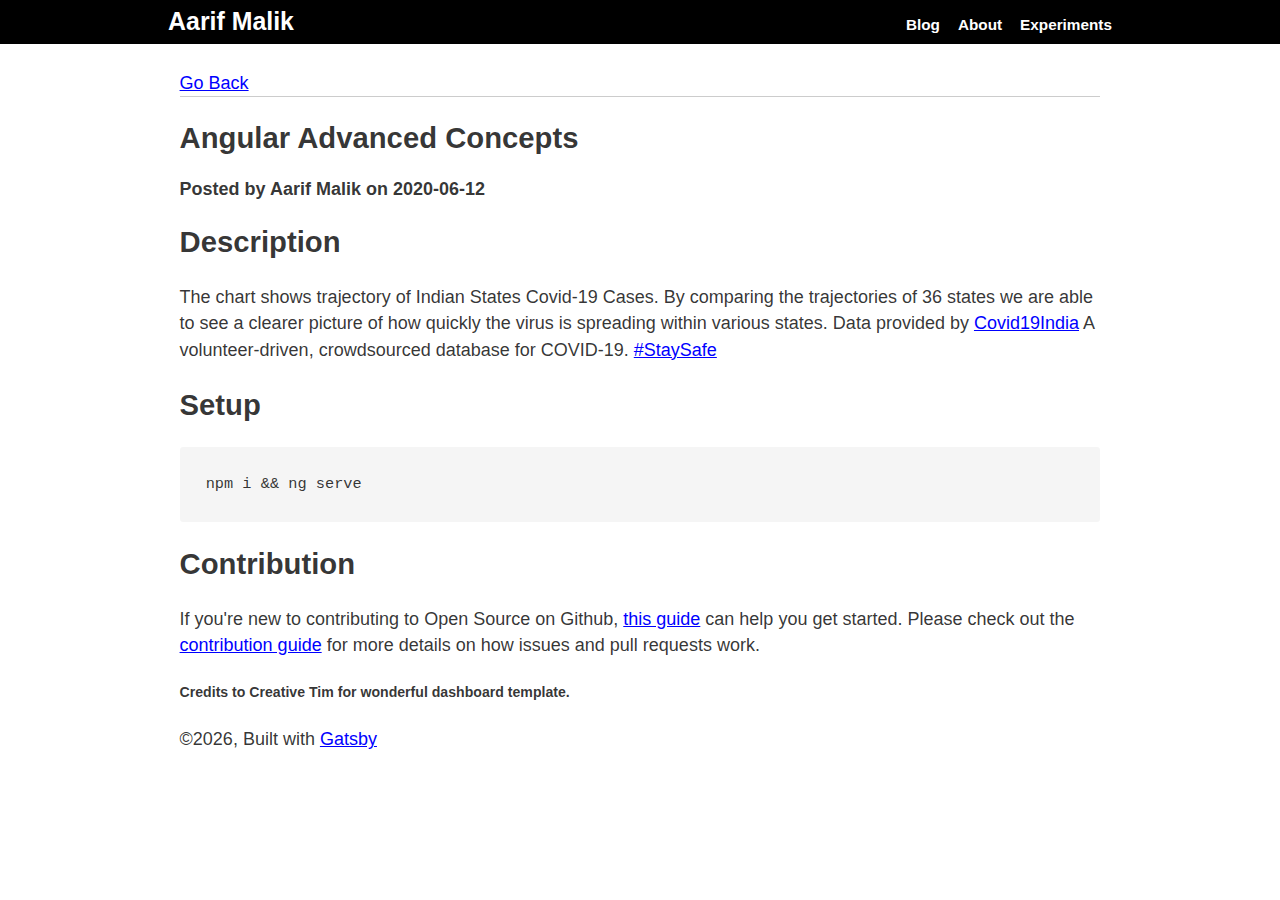
<file: post-four/index.html>
<!DOCTYPE html><html><head><meta charSet="utf-8"/><meta http-equiv="x-ua-compatible" content="ie=edge"/><meta name="viewport" content="width=device-width, initial-scale=1, shrink-to-fit=no"/><style data-href="/styles.173eb393f4bdedbda7a3.css">html{font-family:-apple-system,BlinkMacSystemFont,Segoe UI,Roboto,Oxygen-Sans,Ubuntu,Cantarell,Helvetica Neue,sans-serif;-ms-text-size-adjust:100%;-webkit-text-size-adjust:100%}body{margin:0;-webkit-font-smoothing:antialiased;-moz-osx-font-smoothing:grayscale}article,aside,details,figcaption,figure,footer,header,main,menu,nav,section,summary{display:block}audio,canvas,progress,video{display:inline-block}audio:not([controls]){display:none;height:0}progress{vertical-align:baseline}[hidden],template{display:none}a{color:#00f;background-color:transparent;-webkit-text-decoration-skip:objects}a:active,a:hover{outline-width:0}abbr[title]{border-bottom:none;text-decoration:underline;-webkit-text-decoration:underline dotted;text-decoration:underline dotted}b,strong{font-weight:inherit;font-weight:bolder}dfn{font-style:italic}h1{font-size:2em;margin:.67em 0}mark{background-color:#ff0;color:#000}small{font-size:80%}sub,sup{font-size:75%;line-height:0;position:relative;vertical-align:baseline}sub{bottom:-.25em}sup{top:-.5em}img{border-style:none}svg:not(:root){overflow:hidden}code,kbd,pre,samp{font-family:monospace,monospace;font-size:1em}figure{margin:1em 40px}hr{box-sizing:content-box;height:0;overflow:visible}button,input,optgroup,select,textarea{font:inherit;margin:0}optgroup{font-weight:700}button,input{overflow:visible}button,select{text-transform:none}[type=reset],[type=submit],button,html [type=button]{-webkit-appearance:button}[type=button]::-moz-focus-inner,[type=reset]::-moz-focus-inner,[type=submit]::-moz-focus-inner,button::-moz-focus-inner{border-style:none;padding:0}[type=button]:-moz-focusring,[type=reset]:-moz-focusring,[type=submit]:-moz-focusring,button:-moz-focusring{outline:1px dotted ButtonText}fieldset{border:1px solid silver;margin:0 2px;padding:.35em .625em .75em}legend{box-sizing:border-box;color:inherit;display:table;max-width:100%;padding:0;white-space:normal}textarea{overflow:auto}[type=checkbox],[type=radio]{box-sizing:border-box;padding:0}[type=number]::-webkit-inner-spin-button,[type=number]::-webkit-outer-spin-button{height:auto}[type=search]{-webkit-appearance:textfield;outline-offset:-2px}[type=search]::-webkit-search-cancel-button,[type=search]::-webkit-search-decoration{-webkit-appearance:none}::-webkit-input-placeholder{color:inherit;opacity:.54}::-webkit-file-upload-button{-webkit-appearance:button;font:inherit}html{font:112.5%/1.45em georgia,serif;box-sizing:border-box;overflow-y:scroll}*,:after,:before{box-sizing:inherit}body{color:rgba(0,0,0,.8);font-family:-apple-system,BlinkMacSystemFont,Segoe UI,Roboto,Oxygen-Sans,Ubuntu,Cantarell,Helvetica Neue,sans-serif;font-weight:400;word-wrap:break-word;-webkit-font-kerning:normal;font-kerning:normal;-ms-font-feature-settings:"kern","liga","clig","calt";font-feature-settings:"kern","liga","clig","calt"}img{max-width:100%;padding:0;margin:0 1rem 0 -.2rem}h1{margin:0;font-size:2.25rem}h1,h2{padding:0;color:inherit;font-family:-apple-system,BlinkMacSystemFont,Segoe UI,Roboto,Oxygen,Ubuntu,Cantarell,Fira Sans,Droid Sans,Helvetica Neue,sans-serif;font-weight:700;text-rendering:optimizeLegibility;line-height:1.1}h2{margin:0 0 1.45rem;font-size:1.62671rem}h3{font-size:1.38316rem}h3,h4{padding:0;margin:0 0 1.45rem;color:inherit;font-family:-apple-system,BlinkMacSystemFont,Segoe UI,Roboto,Oxygen,Ubuntu,Cantarell,Fira Sans,Droid Sans,Helvetica Neue,sans-serif;font-weight:700;text-rendering:optimizeLegibility;line-height:1.1}h4{font-size:1rem}h5{font-size:.85028rem}h5,h6{padding:0;margin:0 0 1.45rem;color:inherit;font-family:-apple-system,BlinkMacSystemFont,Segoe UI,Roboto,Oxygen,Ubuntu,Cantarell,Fira Sans,Droid Sans,Helvetica Neue,sans-serif;font-weight:700;text-rendering:optimizeLegibility;line-height:1.1}h6{font-size:.78405rem}hgroup{padding:0;margin:0 0 1.45rem}ul{margin:0}ol,ul{padding:0;list-style-position:outside;list-style-image:none}ol{margin:0 0 1.45rem 1.45rem}dd,dl,figure,p{padding:0;margin:0 0 1.45rem}pre{margin:0 0 1.45rem;font-size:.85rem;line-height:1.42;background:rgba(0,0,0,.04);border-radius:3px;overflow:auto;word-wrap:normal;padding:1.45rem}table{font-size:1rem;line-height:1.45rem;border-collapse:collapse;width:100%}fieldset,table{padding:0;margin:0 0 1.45rem}blockquote{padding:0;margin:0 1.45rem 1.45rem}form,iframe,noscript{padding:0;margin:0 0 1.45rem}hr{padding:0;margin:0 0 calc(1.45rem - 1px);background:rgba(0,0,0,.2);border:none;height:1px}address{padding:0;margin:0 0 1.45rem}b,dt,strong,th{font-weight:700}li{margin-bottom:.725rem}ol li,ul li{padding-left:0}li>ol,li>ul{margin-left:1.45rem;margin-bottom:.725rem;margin-top:.725rem}blockquote :last-child,li :last-child,p :last-child{margin-bottom:0}li>p{margin-bottom:.725rem}code,kbd,samp{font-size:.85rem;line-height:1.45rem}abbr,abbr[title],acronym{border-bottom:1px dotted rgba(0,0,0,.5);cursor:help}abbr[title]{text-decoration:none}td,th,thead{text-align:left}td,th{border-bottom:1px solid rgba(0,0,0,.12);font-feature-settings:"tnum";-moz-font-feature-settings:"tnum";-ms-font-feature-settings:"tnum";-webkit-font-feature-settings:"tnum";padding:.725rem .96667rem calc(.725rem - 1px)}td:first-child,th:first-child{padding-left:0}td:last-child,th:last-child{padding-right:0}code,tt{background-color:rgba(0,0,0,.04);border-radius:3px;font-family:SFMono-Regular,Consolas,Roboto Mono,Droid Sans Mono,Liberation Mono,Menlo,Courier,monospace;padding:.2em 0}pre code{background:none;line-height:1.42}code:after,code:before,tt:after,tt:before{letter-spacing:-.2em;content:" "}pre code:after,pre code:before,pre tt:after,pre tt:before{content:""}@media only screen and (max-width:480px){html{font-size:100%}}.container,.sidebar{display:flex}.sidebar{z-index:100;height:100%;background:#000;flex-direction:column;justify-content:space-between;padding:2rem 1rem 1rem;position:fixed;overflow-y:hidden}.blog{padding:1rem 18rem 3rem;overflow-y:scroll;position:relative}.menu-items{list-style:None;color:#fff}.social{list-style:none;display:flex;justify-content:space-evenly}.postTitle{color:#000;text-decoration:none}.postTitle:hover{text-underline-position:under;text-decoration:underline}@media (max-width:900px){html{font-size:100%}.sidebar{width:100%;position:static;max-height:100%;height:auto;display:flex;flex-direction:row}.container{display:initial}.blog{overflow-y:scroll;position:relative;width:100%;padding:1rem 4.3rem 0}.blog,.menu-items{display:flex;flex-wrap:wrap}.menu-items{list-style:None;color:#fff}li{margin-right:.8rem}}</style><meta name="generator" content="Gatsby 2.22.15"/><title data-react-helmet="true"></title><link rel="icon" href="/favicon-32x32.png?v=edf3d310d67f8284a562bc3a58c3e761"/><link rel="manifest" href="/manifest.webmanifest"/><meta name="theme-color" content="#663399"/><link rel="apple-touch-icon" sizes="48x48" href="/icons/icon-48x48.png?v=edf3d310d67f8284a562bc3a58c3e761"/><link rel="apple-touch-icon" sizes="72x72" href="/icons/icon-72x72.png?v=edf3d310d67f8284a562bc3a58c3e761"/><link rel="apple-touch-icon" sizes="96x96" href="/icons/icon-96x96.png?v=edf3d310d67f8284a562bc3a58c3e761"/><link rel="apple-touch-icon" sizes="144x144" href="/icons/icon-144x144.png?v=edf3d310d67f8284a562bc3a58c3e761"/><link rel="apple-touch-icon" sizes="192x192" href="/icons/icon-192x192.png?v=edf3d310d67f8284a562bc3a58c3e761"/><link rel="apple-touch-icon" sizes="256x256" href="/icons/icon-256x256.png?v=edf3d310d67f8284a562bc3a58c3e761"/><link rel="apple-touch-icon" sizes="384x384" href="/icons/icon-384x384.png?v=edf3d310d67f8284a562bc3a58c3e761"/><link rel="apple-touch-icon" sizes="512x512" href="/icons/icon-512x512.png?v=edf3d310d67f8284a562bc3a58c3e761"/><link as="script" rel="preload" href="/component---src-templates-blog-post-js-3cf5f211f9b3f4f02914.js"/><link as="script" rel="preload" href="/styles-9b6f388623a2ec93d35f.js"/><link as="script" rel="preload" href="/app-eb00a0eac496f48c6afb.js"/><link as="script" rel="preload" href="/framework-59a9ef51c55d9b62f7de.js"/><link as="script" rel="preload" href="/webpack-runtime-2031f67726152aad88a0.js"/><link as="fetch" rel="preload" href="/page-data/post-four/page-data.json" crossorigin="anonymous"/><link as="fetch" rel="preload" href="/page-data/app-data.json" crossorigin="anonymous"/></head><body><div id="___gatsby"><div style="outline:none" tabindex="-1" id="gatsby-focus-wrapper"><aside style="background:black;margin-bottom:1.45rem"><div style="margin:0 auto;max-width:960px;padding:0.45rem"><h3 style="margin:0"><a style="color:white;text-decoration:none" href="/">Aarif Malik</a></h3><h5 style="padding-left:1rem;margin-top:-1rem;float:right"><a style="color:white;text-decoration:none" href="/">Experiments</a></h5><h5 style="padding-left:1rem;margin-top:-1rem;float:right"><a style="color:white;text-decoration:none" href="/about">About</a></h5><h5 style="padding-left:1rem;margin-top:-1rem;float:right"><a style="color:white;text-decoration:none" href="/blog">Blog</a></h5></div></aside> <div style="margin:0 auto;max-width:960px;padding:0 1.0875rem 1.45rem"><main> <div><a href="/blog">Go Back</a><hr/><h2>Angular Advanced Concepts</h2><h4>Posted by <!-- -->Aarif Malik<!-- --> on <!-- -->2020-06-12</h4><div><h2>Description</h2>
<p>The chart shows trajectory of Indian States Covid-19 Cases. By comparing the trajectories of 36 states we are able to see a clearer picture of how quickly the virus is spreading within various states. Data provided by <a href="https://api.covid19india.org/" target="_blank">Covid19India</a> A volunteer-driven, crowdsourced database for COVID-19. <a href="https://www.who.int/emergencies/diseases/novel-coronavirus-2019/advice-for-public" target="_blank">#StaySafe</a></p>
<h2>Setup</h2>
<pre><code>npm i &#x26;&#x26; ng serve
</code></pre>
<h2>Contribution</h2>
<p>If you're new to contributing to Open Source on Github, <a href="https://guides.github.com/activities/contributing-to-open-source/">this guide</a> can help you get started. Please check out the <a href="CONTRIBUTING.md">contribution guide</a> for more details on how issues and pull requests work.</p>
<h6>Credits to Creative Tim for wonderful dashboard template.</h6></div></div> </main> <footer> <!-- -->©<!-- -->2020<!-- -->, Built with <!-- --> <!-- --> <a href="https://www.gatsbyjs.org"> Gatsby </a> </footer> </div> </div><div id="gatsby-announcer" style="position:absolute;top:0;width:1px;height:1px;padding:0;overflow:hidden;clip:rect(0, 0, 0, 0);white-space:nowrap;border:0" aria-live="assertive" aria-atomic="true"></div></div><script id="gatsby-script-loader">/*<![CDATA[*/window.pagePath="/post-four";/*]]>*/</script><script id="gatsby-chunk-mapping">/*<![CDATA[*/window.___chunkMapping={"app":["/app-eb00a0eac496f48c6afb.js"],"component---src-pages-404-js":["/component---src-pages-404-js-415a66ea25a163d5c880.js"],"component---src-pages-about-js":["/component---src-pages-about-js-ecab1b4a20b0cf217c8c.js"],"component---src-pages-blog-js":["/component---src-pages-blog-js-96c57002e67e04059339.js"],"component---src-pages-index-js":["/component---src-pages-index-js-c9a748868ae4a522f886.js"],"component---src-pages-page-2-js":["/component---src-pages-page-2-js-669a531328740d59cd0f.js"],"component---src-pages-using-typescript-tsx":["/component---src-pages-using-typescript-tsx-df462b2306ad021d0e37.js"],"component---src-templates-blog-post-js":["/component---src-templates-blog-post-js-3cf5f211f9b3f4f02914.js"]};/*]]>*/</script><script src="/webpack-runtime-2031f67726152aad88a0.js" async=""></script><script src="/framework-59a9ef51c55d9b62f7de.js" async=""></script><script src="/app-eb00a0eac496f48c6afb.js" async=""></script><script src="/styles-9b6f388623a2ec93d35f.js" async=""></script><script src="/component---src-templates-blog-post-js-3cf5f211f9b3f4f02914.js" async=""></script></body></html>
</file>
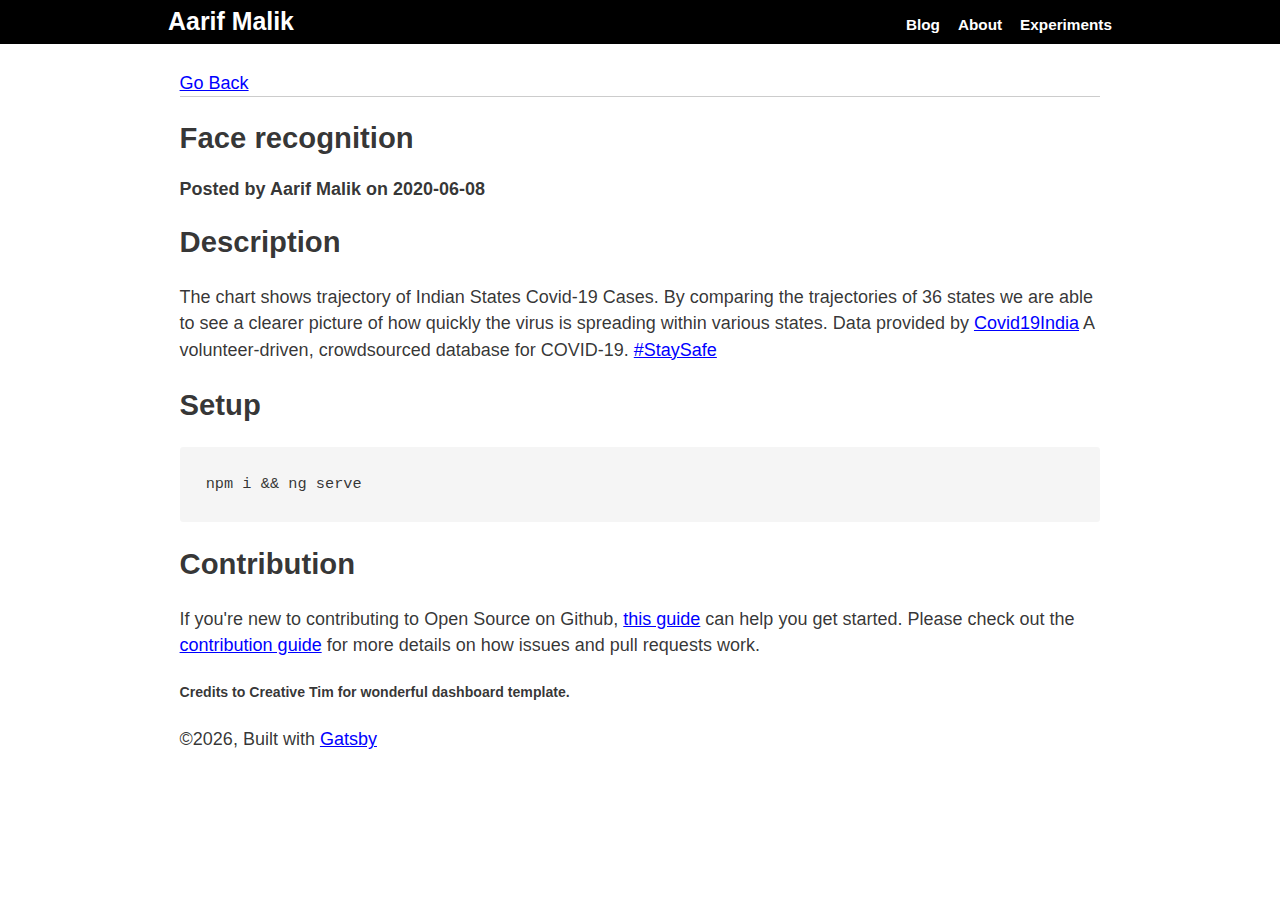
<file: post-two/index.html>
<!DOCTYPE html><html><head><meta charSet="utf-8"/><meta http-equiv="x-ua-compatible" content="ie=edge"/><meta name="viewport" content="width=device-width, initial-scale=1, shrink-to-fit=no"/><style data-href="/styles.173eb393f4bdedbda7a3.css">html{font-family:-apple-system,BlinkMacSystemFont,Segoe UI,Roboto,Oxygen-Sans,Ubuntu,Cantarell,Helvetica Neue,sans-serif;-ms-text-size-adjust:100%;-webkit-text-size-adjust:100%}body{margin:0;-webkit-font-smoothing:antialiased;-moz-osx-font-smoothing:grayscale}article,aside,details,figcaption,figure,footer,header,main,menu,nav,section,summary{display:block}audio,canvas,progress,video{display:inline-block}audio:not([controls]){display:none;height:0}progress{vertical-align:baseline}[hidden],template{display:none}a{color:#00f;background-color:transparent;-webkit-text-decoration-skip:objects}a:active,a:hover{outline-width:0}abbr[title]{border-bottom:none;text-decoration:underline;-webkit-text-decoration:underline dotted;text-decoration:underline dotted}b,strong{font-weight:inherit;font-weight:bolder}dfn{font-style:italic}h1{font-size:2em;margin:.67em 0}mark{background-color:#ff0;color:#000}small{font-size:80%}sub,sup{font-size:75%;line-height:0;position:relative;vertical-align:baseline}sub{bottom:-.25em}sup{top:-.5em}img{border-style:none}svg:not(:root){overflow:hidden}code,kbd,pre,samp{font-family:monospace,monospace;font-size:1em}figure{margin:1em 40px}hr{box-sizing:content-box;height:0;overflow:visible}button,input,optgroup,select,textarea{font:inherit;margin:0}optgroup{font-weight:700}button,input{overflow:visible}button,select{text-transform:none}[type=reset],[type=submit],button,html [type=button]{-webkit-appearance:button}[type=button]::-moz-focus-inner,[type=reset]::-moz-focus-inner,[type=submit]::-moz-focus-inner,button::-moz-focus-inner{border-style:none;padding:0}[type=button]:-moz-focusring,[type=reset]:-moz-focusring,[type=submit]:-moz-focusring,button:-moz-focusring{outline:1px dotted ButtonText}fieldset{border:1px solid silver;margin:0 2px;padding:.35em .625em .75em}legend{box-sizing:border-box;color:inherit;display:table;max-width:100%;padding:0;white-space:normal}textarea{overflow:auto}[type=checkbox],[type=radio]{box-sizing:border-box;padding:0}[type=number]::-webkit-inner-spin-button,[type=number]::-webkit-outer-spin-button{height:auto}[type=search]{-webkit-appearance:textfield;outline-offset:-2px}[type=search]::-webkit-search-cancel-button,[type=search]::-webkit-search-decoration{-webkit-appearance:none}::-webkit-input-placeholder{color:inherit;opacity:.54}::-webkit-file-upload-button{-webkit-appearance:button;font:inherit}html{font:112.5%/1.45em georgia,serif;box-sizing:border-box;overflow-y:scroll}*,:after,:before{box-sizing:inherit}body{color:rgba(0,0,0,.8);font-family:-apple-system,BlinkMacSystemFont,Segoe UI,Roboto,Oxygen-Sans,Ubuntu,Cantarell,Helvetica Neue,sans-serif;font-weight:400;word-wrap:break-word;-webkit-font-kerning:normal;font-kerning:normal;-ms-font-feature-settings:"kern","liga","clig","calt";font-feature-settings:"kern","liga","clig","calt"}img{max-width:100%;padding:0;margin:0 1rem 0 -.2rem}h1{margin:0;font-size:2.25rem}h1,h2{padding:0;color:inherit;font-family:-apple-system,BlinkMacSystemFont,Segoe UI,Roboto,Oxygen,Ubuntu,Cantarell,Fira Sans,Droid Sans,Helvetica Neue,sans-serif;font-weight:700;text-rendering:optimizeLegibility;line-height:1.1}h2{margin:0 0 1.45rem;font-size:1.62671rem}h3{font-size:1.38316rem}h3,h4{padding:0;margin:0 0 1.45rem;color:inherit;font-family:-apple-system,BlinkMacSystemFont,Segoe UI,Roboto,Oxygen,Ubuntu,Cantarell,Fira Sans,Droid Sans,Helvetica Neue,sans-serif;font-weight:700;text-rendering:optimizeLegibility;line-height:1.1}h4{font-size:1rem}h5{font-size:.85028rem}h5,h6{padding:0;margin:0 0 1.45rem;color:inherit;font-family:-apple-system,BlinkMacSystemFont,Segoe UI,Roboto,Oxygen,Ubuntu,Cantarell,Fira Sans,Droid Sans,Helvetica Neue,sans-serif;font-weight:700;text-rendering:optimizeLegibility;line-height:1.1}h6{font-size:.78405rem}hgroup{padding:0;margin:0 0 1.45rem}ul{margin:0}ol,ul{padding:0;list-style-position:outside;list-style-image:none}ol{margin:0 0 1.45rem 1.45rem}dd,dl,figure,p{padding:0;margin:0 0 1.45rem}pre{margin:0 0 1.45rem;font-size:.85rem;line-height:1.42;background:rgba(0,0,0,.04);border-radius:3px;overflow:auto;word-wrap:normal;padding:1.45rem}table{font-size:1rem;line-height:1.45rem;border-collapse:collapse;width:100%}fieldset,table{padding:0;margin:0 0 1.45rem}blockquote{padding:0;margin:0 1.45rem 1.45rem}form,iframe,noscript{padding:0;margin:0 0 1.45rem}hr{padding:0;margin:0 0 calc(1.45rem - 1px);background:rgba(0,0,0,.2);border:none;height:1px}address{padding:0;margin:0 0 1.45rem}b,dt,strong,th{font-weight:700}li{margin-bottom:.725rem}ol li,ul li{padding-left:0}li>ol,li>ul{margin-left:1.45rem;margin-bottom:.725rem;margin-top:.725rem}blockquote :last-child,li :last-child,p :last-child{margin-bottom:0}li>p{margin-bottom:.725rem}code,kbd,samp{font-size:.85rem;line-height:1.45rem}abbr,abbr[title],acronym{border-bottom:1px dotted rgba(0,0,0,.5);cursor:help}abbr[title]{text-decoration:none}td,th,thead{text-align:left}td,th{border-bottom:1px solid rgba(0,0,0,.12);font-feature-settings:"tnum";-moz-font-feature-settings:"tnum";-ms-font-feature-settings:"tnum";-webkit-font-feature-settings:"tnum";padding:.725rem .96667rem calc(.725rem - 1px)}td:first-child,th:first-child{padding-left:0}td:last-child,th:last-child{padding-right:0}code,tt{background-color:rgba(0,0,0,.04);border-radius:3px;font-family:SFMono-Regular,Consolas,Roboto Mono,Droid Sans Mono,Liberation Mono,Menlo,Courier,monospace;padding:.2em 0}pre code{background:none;line-height:1.42}code:after,code:before,tt:after,tt:before{letter-spacing:-.2em;content:" "}pre code:after,pre code:before,pre tt:after,pre tt:before{content:""}@media only screen and (max-width:480px){html{font-size:100%}}.container,.sidebar{display:flex}.sidebar{z-index:100;height:100%;background:#000;flex-direction:column;justify-content:space-between;padding:2rem 1rem 1rem;position:fixed;overflow-y:hidden}.blog{padding:1rem 18rem 3rem;overflow-y:scroll;position:relative}.menu-items{list-style:None;color:#fff}.social{list-style:none;display:flex;justify-content:space-evenly}.postTitle{color:#000;text-decoration:none}.postTitle:hover{text-underline-position:under;text-decoration:underline}@media (max-width:900px){html{font-size:100%}.sidebar{width:100%;position:static;max-height:100%;height:auto;display:flex;flex-direction:row}.container{display:initial}.blog{overflow-y:scroll;position:relative;width:100%;padding:1rem 4.3rem 0}.blog,.menu-items{display:flex;flex-wrap:wrap}.menu-items{list-style:None;color:#fff}li{margin-right:.8rem}}</style><meta name="generator" content="Gatsby 2.22.15"/><title data-react-helmet="true"></title><link rel="icon" href="/favicon-32x32.png?v=edf3d310d67f8284a562bc3a58c3e761"/><link rel="manifest" href="/manifest.webmanifest"/><meta name="theme-color" content="#663399"/><link rel="apple-touch-icon" sizes="48x48" href="/icons/icon-48x48.png?v=edf3d310d67f8284a562bc3a58c3e761"/><link rel="apple-touch-icon" sizes="72x72" href="/icons/icon-72x72.png?v=edf3d310d67f8284a562bc3a58c3e761"/><link rel="apple-touch-icon" sizes="96x96" href="/icons/icon-96x96.png?v=edf3d310d67f8284a562bc3a58c3e761"/><link rel="apple-touch-icon" sizes="144x144" href="/icons/icon-144x144.png?v=edf3d310d67f8284a562bc3a58c3e761"/><link rel="apple-touch-icon" sizes="192x192" href="/icons/icon-192x192.png?v=edf3d310d67f8284a562bc3a58c3e761"/><link rel="apple-touch-icon" sizes="256x256" href="/icons/icon-256x256.png?v=edf3d310d67f8284a562bc3a58c3e761"/><link rel="apple-touch-icon" sizes="384x384" href="/icons/icon-384x384.png?v=edf3d310d67f8284a562bc3a58c3e761"/><link rel="apple-touch-icon" sizes="512x512" href="/icons/icon-512x512.png?v=edf3d310d67f8284a562bc3a58c3e761"/><link as="script" rel="preload" href="/component---src-templates-blog-post-js-3cf5f211f9b3f4f02914.js"/><link as="script" rel="preload" href="/styles-9b6f388623a2ec93d35f.js"/><link as="script" rel="preload" href="/app-eb00a0eac496f48c6afb.js"/><link as="script" rel="preload" href="/framework-59a9ef51c55d9b62f7de.js"/><link as="script" rel="preload" href="/webpack-runtime-2031f67726152aad88a0.js"/><link as="fetch" rel="preload" href="/page-data/post-two/page-data.json" crossorigin="anonymous"/><link as="fetch" rel="preload" href="/page-data/app-data.json" crossorigin="anonymous"/></head><body><div id="___gatsby"><div style="outline:none" tabindex="-1" id="gatsby-focus-wrapper"><aside style="background:black;margin-bottom:1.45rem"><div style="margin:0 auto;max-width:960px;padding:0.45rem"><h3 style="margin:0"><a style="color:white;text-decoration:none" href="/">Aarif Malik</a></h3><h5 style="padding-left:1rem;margin-top:-1rem;float:right"><a style="color:white;text-decoration:none" href="/">Experiments</a></h5><h5 style="padding-left:1rem;margin-top:-1rem;float:right"><a style="color:white;text-decoration:none" href="/about">About</a></h5><h5 style="padding-left:1rem;margin-top:-1rem;float:right"><a style="color:white;text-decoration:none" href="/blog">Blog</a></h5></div></aside> <div style="margin:0 auto;max-width:960px;padding:0 1.0875rem 1.45rem"><main> <div><a href="/blog">Go Back</a><hr/><h2>Face recognition</h2><h4>Posted by <!-- -->Aarif Malik<!-- --> on <!-- -->2020-06-08</h4><div><h2>Description</h2>
<p>The chart shows trajectory of Indian States Covid-19 Cases. By comparing the trajectories of 36 states we are able to see a clearer picture of how quickly the virus is spreading within various states. Data provided by <a href="https://api.covid19india.org/" target="_blank">Covid19India</a> A volunteer-driven, crowdsourced database for COVID-19. <a href="https://www.who.int/emergencies/diseases/novel-coronavirus-2019/advice-for-public" target="_blank">#StaySafe</a></p>
<h2>Setup</h2>
<pre><code>npm i &#x26;&#x26; ng serve
</code></pre>
<h2>Contribution</h2>
<p>If you're new to contributing to Open Source on Github, <a href="https://guides.github.com/activities/contributing-to-open-source/">this guide</a> can help you get started. Please check out the <a href="CONTRIBUTING.md">contribution guide</a> for more details on how issues and pull requests work.</p>
<h6>Credits to Creative Tim for wonderful dashboard template.</h6></div></div> </main> <footer> <!-- -->©<!-- -->2020<!-- -->, Built with <!-- --> <!-- --> <a href="https://www.gatsbyjs.org"> Gatsby </a> </footer> </div> </div><div id="gatsby-announcer" style="position:absolute;top:0;width:1px;height:1px;padding:0;overflow:hidden;clip:rect(0, 0, 0, 0);white-space:nowrap;border:0" aria-live="assertive" aria-atomic="true"></div></div><script id="gatsby-script-loader">/*<![CDATA[*/window.pagePath="/post-two";/*]]>*/</script><script id="gatsby-chunk-mapping">/*<![CDATA[*/window.___chunkMapping={"app":["/app-eb00a0eac496f48c6afb.js"],"component---src-pages-404-js":["/component---src-pages-404-js-415a66ea25a163d5c880.js"],"component---src-pages-about-js":["/component---src-pages-about-js-ecab1b4a20b0cf217c8c.js"],"component---src-pages-blog-js":["/component---src-pages-blog-js-96c57002e67e04059339.js"],"component---src-pages-index-js":["/component---src-pages-index-js-c9a748868ae4a522f886.js"],"component---src-pages-page-2-js":["/component---src-pages-page-2-js-669a531328740d59cd0f.js"],"component---src-pages-using-typescript-tsx":["/component---src-pages-using-typescript-tsx-df462b2306ad021d0e37.js"],"component---src-templates-blog-post-js":["/component---src-templates-blog-post-js-3cf5f211f9b3f4f02914.js"]};/*]]>*/</script><script src="/webpack-runtime-2031f67726152aad88a0.js" async=""></script><script src="/framework-59a9ef51c55d9b62f7de.js" async=""></script><script src="/app-eb00a0eac496f48c6afb.js" async=""></script><script src="/styles-9b6f388623a2ec93d35f.js" async=""></script><script src="/component---src-templates-blog-post-js-3cf5f211f9b3f4f02914.js" async=""></script></body></html>
</file>
